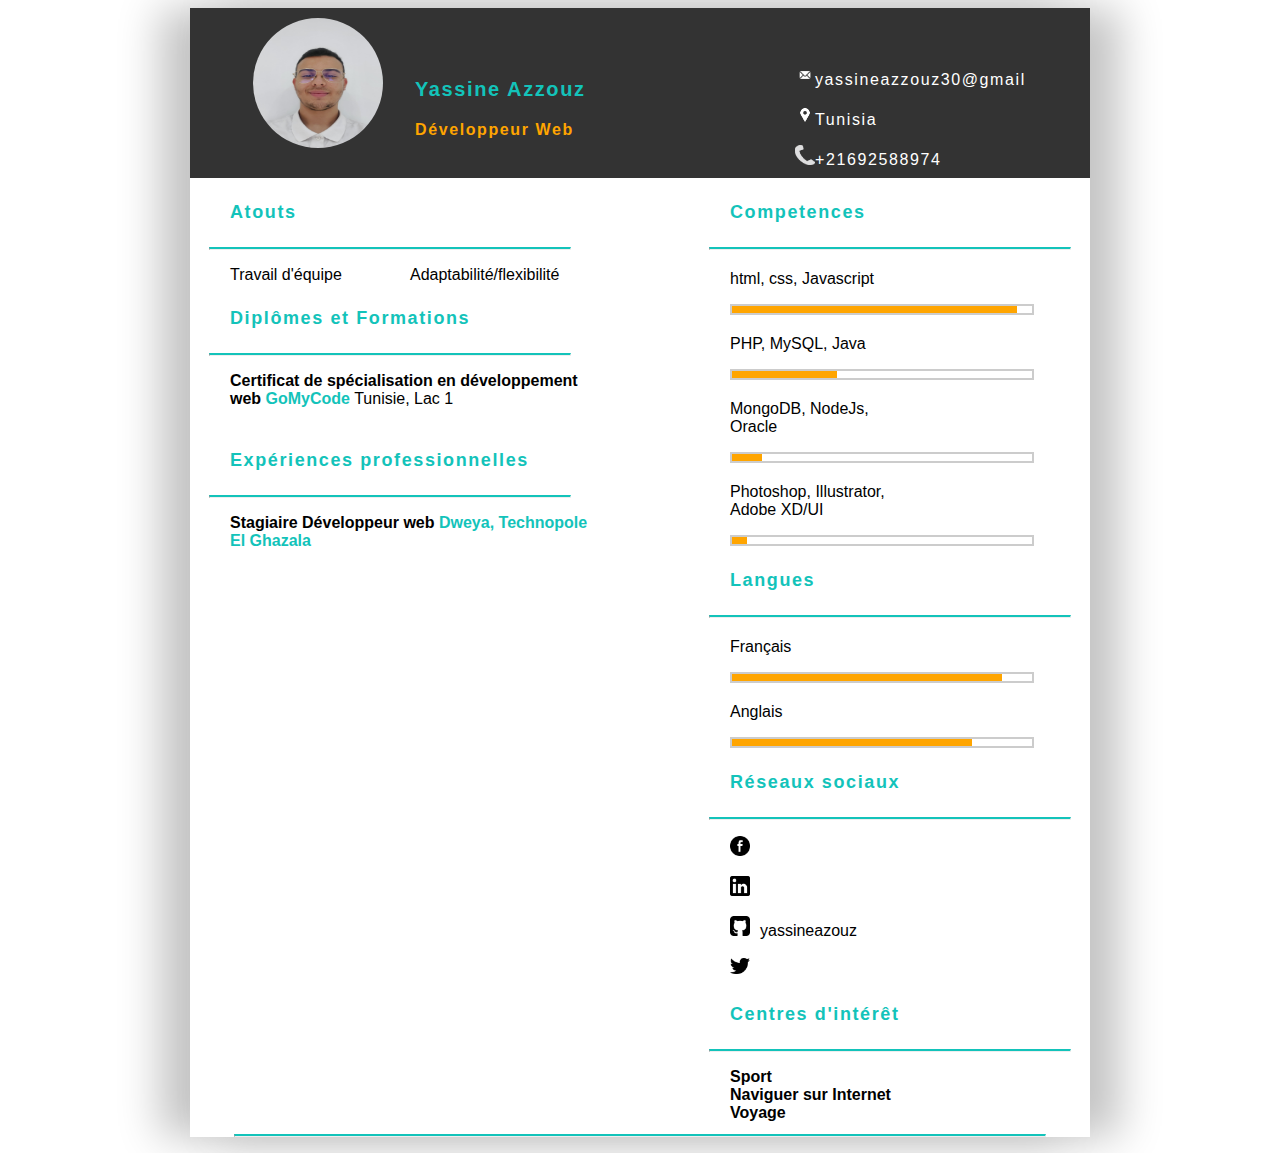
<file: src/cv/index1.html>
<!DOCTYPE html>
<html lang="en">
<head>
    <meta charset="utf-8" />
    <meta http-equiv="X-UA-Compatible" content="IE=edge">
       <meta name="viewport" content="width=device-width, initial-scale=1">
    <title>Realisation de CV</title>
    <link rel="stylesheet" type="text/css" media="screen" href="style.css" />
</head>
<body>
    <main>
       <header>
                <div class="photo">
                    <img src="01.jpg" width="100%" height="100%" alt="">
                </div>
              <div class="des">
                    <h3>Yassine Azzouz</h3>
                    <p class="post">Développeur Web </p>
                </div>
                <div class="right">
                        <p><img src="mail.png" class="info">yassineazzouz30@gmail</p>
                        <p><img src="maps.png" class="info">Tunisia</p>
                        <p><img src="tele.png" class="info">+21692588974</p>
                </div> 
       </header>


<section class="section-left">
    <h4>Atouts</h4>
    <hr class="light">
     <div class="atouts">
         <div>Travail d'équipe</div>
         
         <div>Adaptabilité/flexibilité</div>
        
     </div>

     <h4>Diplômes et Formations</h4>
    <hr class="light">
       <div class="div">
           <div><b>Certificat de spécialisation en développement web </b>
            <strong>GoMyCode</strong>  Tunisie, Lac 1
           </div>
           <br>
           
           
       </div>

    <h4>Expériences professionnelles</h4>
     <hr class="light">
        <div class="div">
          <p><b>Stagiaire Développeur web</b> <strong>Dweya, Technopole El Ghazala </strong><br>
             
            
          </p>
         
          
        </div>
</section>

<section class="section-right">
    <h4>Competences</h4>
    <hr class="light">
      <div class="skls">

                <div class="po">
                    <p>html, css, Javascript</p>
                    <div class="cool">
                        <div style="width: 95%;" class="inner"></div>
                    </div>
                </div>

                <div class="po">
                    <p>PHP, MySQL, Java</p>
                    <div class="cool">
                        <div style="width:35%" class="inner"> </div>
                    </div>
                </div>

                <div class="po">
                    <p>MongoDB, NodeJs, Oracle</p>
                    <div class="cool">
                        <div style="width:10%" class="inner"> </div>
                    </div>
                </div>

                <div class="po">
                    <p>Photoshop, Illustrator, Adobe XD/UI</p>
                    <div class="cool">
                        <div style="width:5%" class="inner"> </div>
                    </div>
                </div>
            </div>


     <h4>Langues</h4>
     <hr class="light">
     <div class="skls">
         <div class="po">
                    <p>Français</p>
                    <div class="cool">
                        <div style="width:90%" class="inner"> </div>
                    </div>
                </div>
                <div class="po">
                    <p>Anglais</p>
                    <div class="cool">
                        <div style="width:80%" class="inner"> </div>
                    </div>
                </div>
      </div>
     <h4>Réseaux sociaux</h4>
     <hr class="light">
     <div class="interet">
      <p><img src="f.png" class="info"><span></span></p> 
      <p><img src="l.png" class="info"><span></span></p>
      <p><img src="g.png" class="info"><span>yassineazouz</span></p>
      <p><img src="t.png" class="info"><span></span></p> 
     </div>


    <h4>Centres d'intérêt</h4>
     <hr class="light">
     <div class="interet">
          <div><b>Sport</b></div>
          <div><b>Naviguer sur Internet</b></div>
          <div><b>Voyage</b></div>
     </div>
</section>


        <div class="srkl">

        </div>
     <hr class="light">
    </main>
</body>

</html>
</file>
<file: src/cv/style.css>
body {
    font-family: 'Segoe UI', Tahoma, Geneva, Verdana, sans-serif;
}

main {
    box-shadow: 30px 0px 40px rgb(196, 196, 196), -30px 0px 40px rgb(196, 196, 196);
    margin: auto;
    max-width: 900px;
}

.srkl {
    display: flex;
    justify-content: space-between;
    margin-top: 25px;
    background-color: white;
    width: 100%;
}
header {
    height: 160px;
    padding-top: 10px;
    color: white;
    background-color: #333;
}

.photo {
    margin-left: 7%;
    border-radius: 50%;
    width: 130px;
    height: 130px;
    overflow: hidden;
}
.des{
    margin-left: 25%;
    margin-top: -10%;
}   
h3{
    color: #13c3ba;
    font-weight: bold;
    letter-spacing: .1rem;
    font-size: 20px;
}
.post{
    color: orange;
    font-weight: bold;
    letter-spacing: .1rem;
}
.right{
    padding: 0;
    margin: 5px;
    margin-top: -10%;
}
.right p{
   margin-left: 600px;
   letter-spacing: .1rem;    
}
.info{
    width: 20px;
    height: 20px;
}
.section-left{
    background-color: white;
    float: left;
    width: 400px;
}
.section-right{
    background-color: white;
    float: right;
    width: 400px;
}
 h4{
    margin-left: 10%;
    color: #13c3ba;
    letter-spacing: .1rem;
    font-size: 18px;
}
hr.light{
 border-top: 2px solid #13c3ba;
 width: 90%;
 margin-top: .8rem;
 margin-bottom: 1rem;
}
.atouts{
    display: grid;
    grid-template-columns: repeat(2, 1fr);
    margin-left: 10%;
}
.div{
    margin-left: 10%;
}

.skls {
    padding: 0px;
    width: 40%;
    margin-left: 10%
}
.cool {
    background-color: #fff;
    border: 2px solid #ccc;
    width: 300px;
    height: 7px;
}

.po {
    margin-top: 20px;
}
strong{
    color: #13c3ba;
    text-decoration: none; 
}
.inner {
    height: 100%;
    background-color:  orange;
}
.interet{
    margin-left: 10%;
}
span{
    margin-left: 10px;
}
</file>
